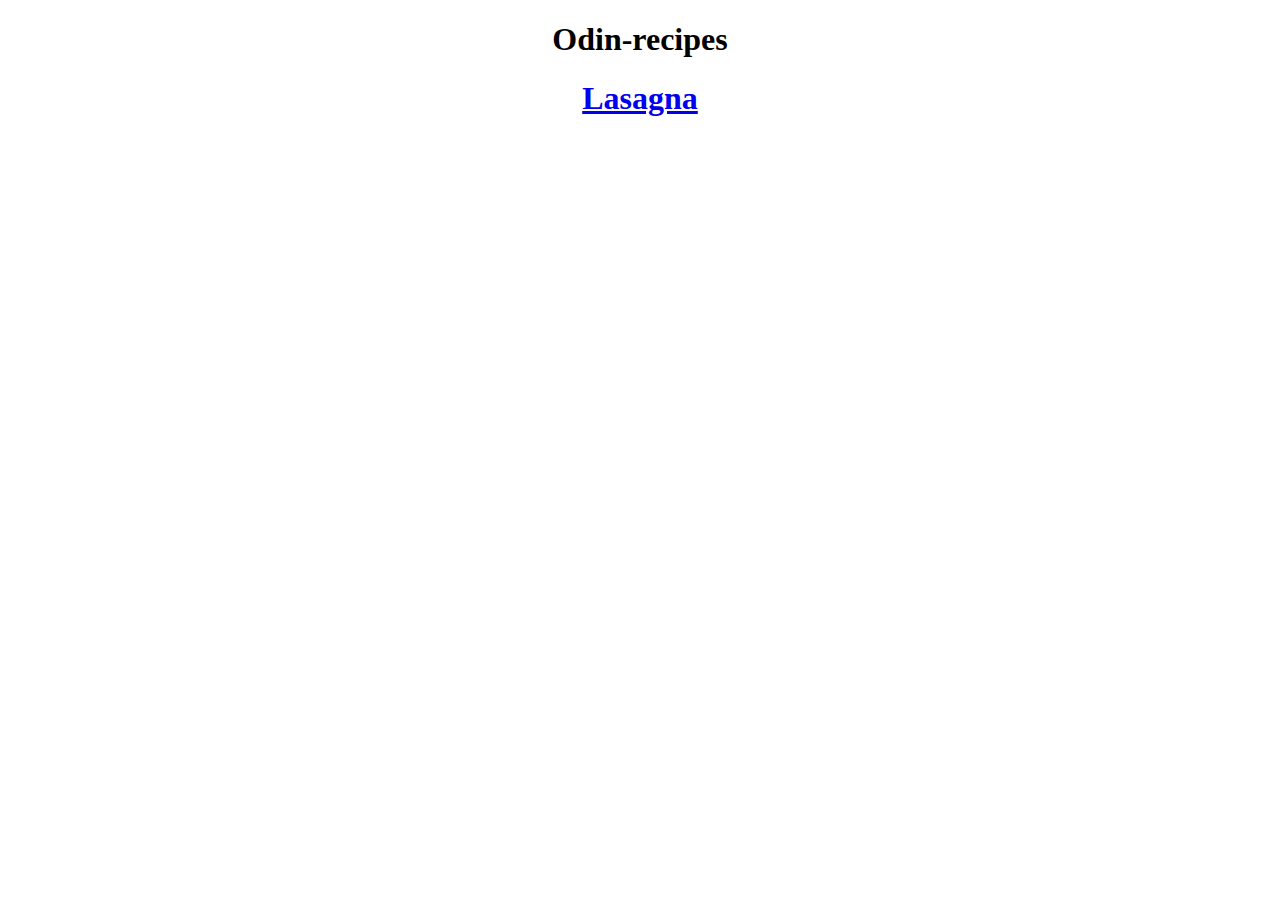
<file: index.html>
<!DOCTYPE html>
<html lang="en">
<head>
    <meta charset="UTF-8">
    <meta name="viewport" content="width=device-width, initial-scale=1.0">
    <title>Odin-recipes</title>
</head>
<body>
   <center> <h1>Odin-recipes</h1>
    <lu>
        <h1><li><a href="../odin-recipes/lasagna.html">Lasagna</a></li></h1>
    
</body>
</html>
</file>
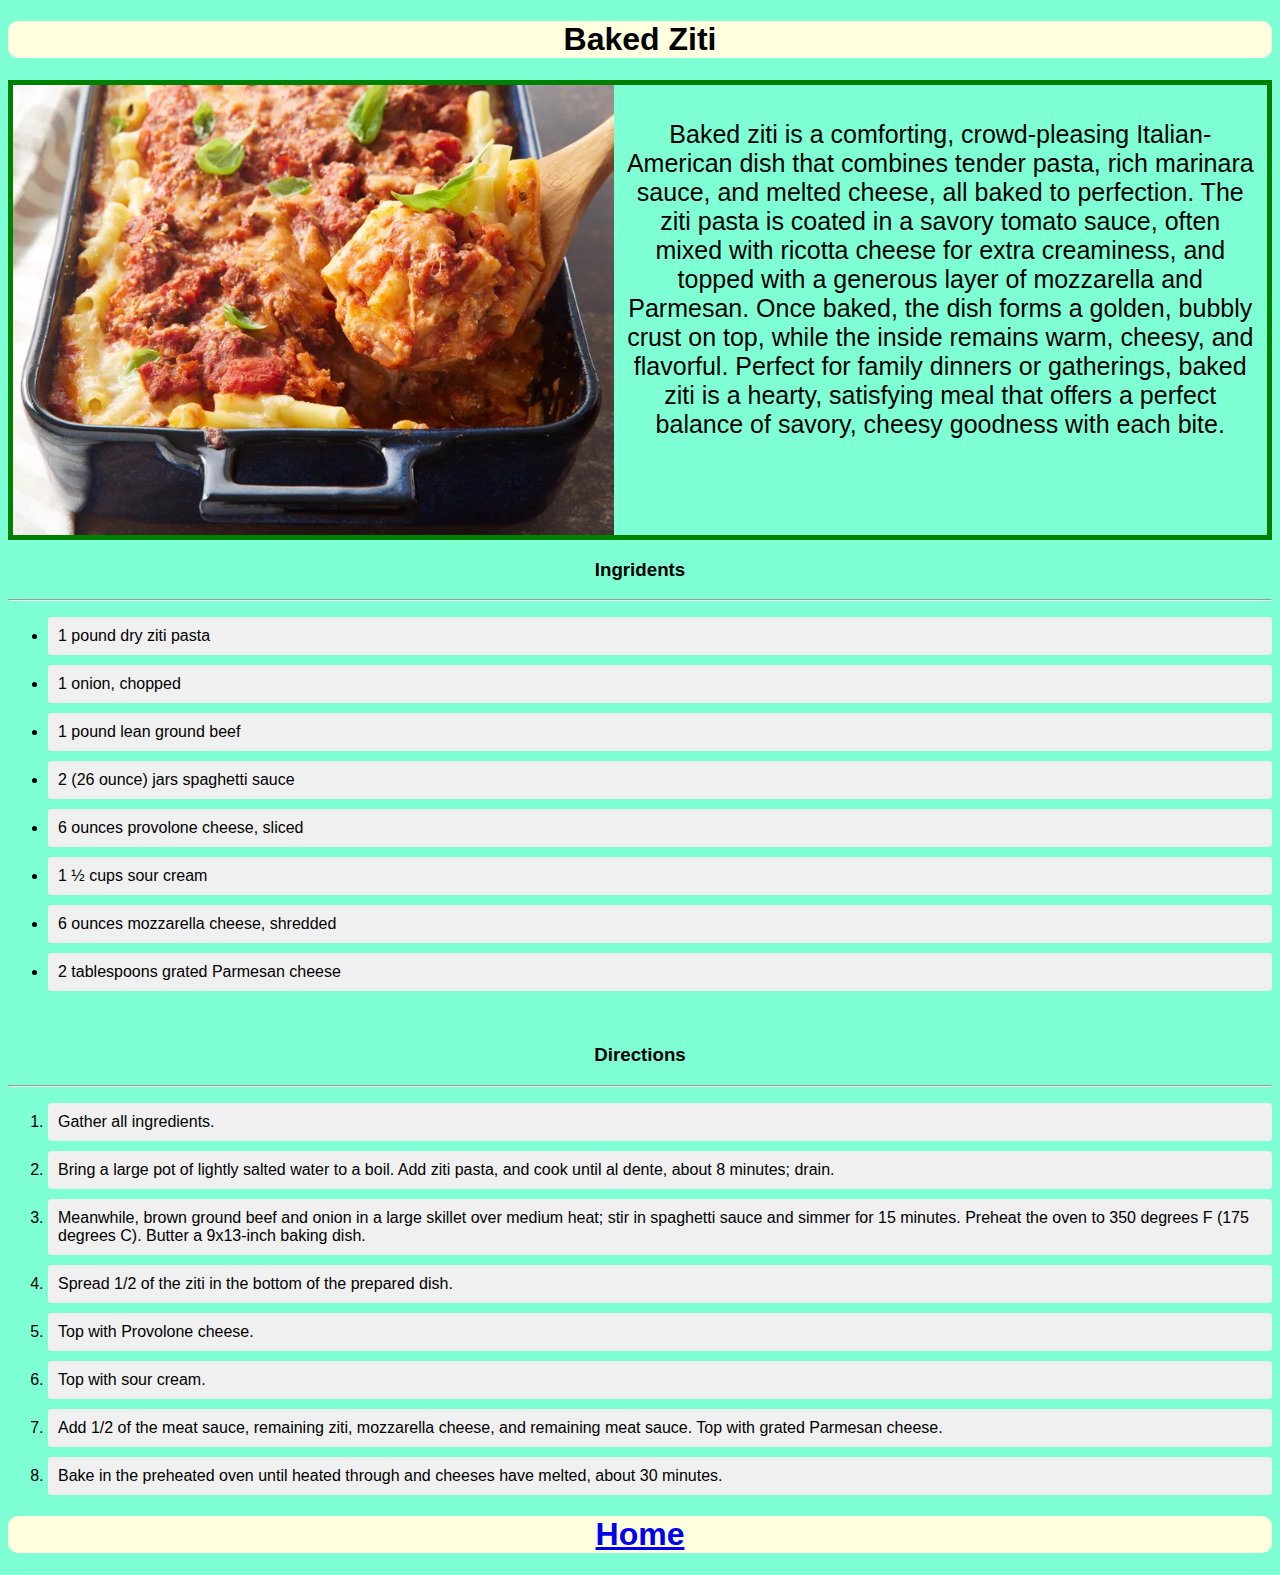
<file: Baked Ziti.html>
<!DOCTYPE html>
<html lang="en">
<head>
    <meta charset="UTF-8">
    <meta name="viewport" content="width=device-width, initial-scale=1.0">
    <title>Baked Ziti</title>
    <link rel="stylesheet" href="html.css">
</head>
<body>
   <Center><h1>Baked Ziti</h1>
    <div class="media">
        <div class="image">
    <img src="Images\Baked Ziti.webp">
        </div>
        <div class="content">
    <p>Baked ziti is a comforting, crowd-pleasing Italian-American dish that combines tender pasta, rich marinara sauce, and melted cheese, all baked to perfection. The ziti pasta is coated in a savory tomato sauce, often mixed with ricotta cheese for extra creaminess, and topped with a generous layer of mozzarella and Parmesan. Once baked, the dish forms a golden, bubbly crust on top, while the inside remains warm, cheesy, and flavorful. Perfect for family dinners or gatherings, baked ziti is a hearty, satisfying meal that offers a perfect balance of savory, cheesy goodness with each 
        bite.</p>
        </div>
    </div>
        <h3>Ingridents</h3><hr></Center>
        <div class="container">
        <ul class="my-list">
            <li>1 pound dry ziti pasta</li>
            <li>1 onion, chopped</li>
            <li>1 pound lean ground beef</li>
            <li>2 (26 ounce) jars spaghetti sauce</li>
            <li>6 ounces provolone cheese, sliced</li>
            <li>1 ½ cups sour cream</li>
            <li>6 ounces mozzarella cheese, shredded</li>
            <li>2 tablespoons grated Parmesan cheese</li>
        </ul>
        </div><br>
        <center><h3>Directions</h3><hr></center>
        <div class="container">
        <ol class="my-list">
            <li>Gather all ingredients.</li>
            <li>Bring a large pot of lightly salted water to a boil. Add ziti pasta, and cook until al dente, about 8 minutes; drain.</li>
            <li>Meanwhile, brown ground beef and onion in a large skillet over medium heat; stir in spaghetti sauce and simmer for 15 minutes. Preheat the oven to 350 degrees F (175 degrees C). Butter a 9x13-inch baking dish.</li>
            <li>Spread 1/2 of the ziti in the bottom of the prepared dish.</li>
            <li>Top with Provolone cheese.</li>
            <li>Top with sour cream.</li>
            <li>Add 1/2 of the meat sauce, remaining ziti, mozzarella cheese, and remaining meat sauce. Top with grated Parmesan cheese.</li>
            <li>Bake in the preheated oven until heated through and cheeses have melted, about 30 minutes.</li>
        </ol></div>
        <center><h1><a href="recipes.html">Home</a></h1></center>



</body>
</html>
</file>
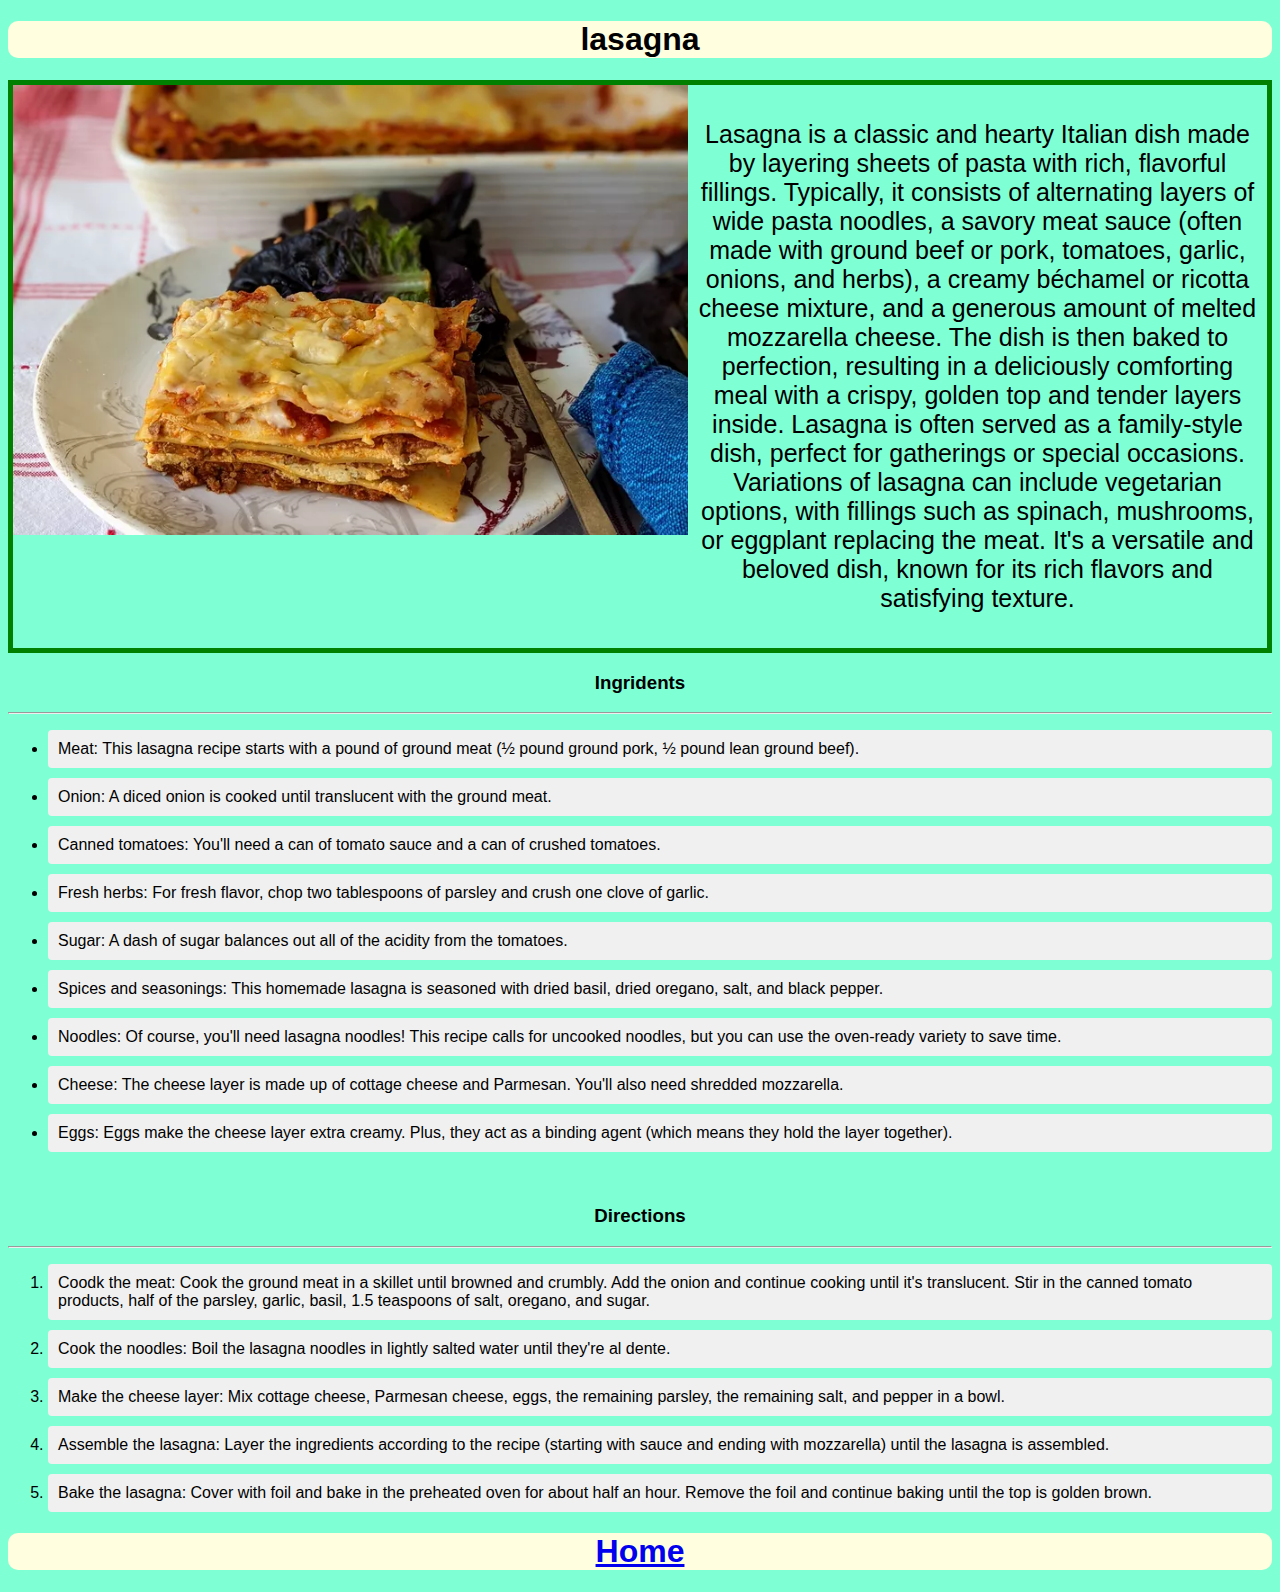
<file: lasagna.html>
<!DOCTYPE html>
<html lang="en">
<head>
    <meta charset="UTF-8">
    <meta name="viewport" content="width=device-width, initial-scale=1.0">
    <title>lasagna</title>
    <link rel="stylesheet" href="html.css">
</head>
<body>
    <center><h1>lasagna</h1>
        <div class="media">
            <div class="image">
        <img src="../Images/lasagna.webp">
            </div>
            <div class="content">
        <p>Lasagna is a classic and hearty Italian dish made by layering sheets of pasta with rich, flavorful fillings. Typically, it consists of alternating layers of wide pasta noodles, a savory meat sauce (often made with ground beef or pork, tomatoes, garlic, onions, and herbs), a creamy béchamel or ricotta cheese mixture, and a generous amount of melted mozzarella cheese. The dish is then baked to perfection, resulting in a deliciously comforting meal with a crispy, golden top and tender layers inside. Lasagna is often served as a family-style dish, perfect for gatherings or special occasions. Variations of lasagna can include vegetarian options, with fillings such as spinach, mushrooms, or eggplant replacing the meat. It's a versatile and beloved dish, known for its rich flavors and satisfying 
            texture.</p>
            </div>
        </div>
            <h3>Ingridents</h3><hr></center>
            <div class="container">
            <ul class="my-list">
                <li>Meat: This lasagna recipe starts with a pound of ground meat (½ pound ground pork, ½ pound lean ground beef).</li>
                <li>Onion: A diced onion is cooked until translucent with the ground meat.</li>
                <li>Canned tomatoes: You'll need a can of tomato sauce and a can of crushed tomatoes.</li>
                <li>Fresh herbs: For fresh flavor, chop two tablespoons of parsley and crush one clove of garlic.</li>
                <li>Sugar: A dash of sugar balances out all of the acidity from the tomatoes.</li>
                <li>Spices and seasonings: This homemade lasagna is seasoned with dried basil, dried oregano, salt, and black pepper.</li>
                <li>Noodles: Of course, you'll need lasagna noodles! This recipe calls for uncooked noodles, but you can use the oven-ready variety to save time.</li>
                <li>Cheese: The cheese layer is made up of cottage cheese and Parmesan. You'll also need shredded mozzarella.</li>
                <li>Eggs: Eggs make the cheese layer extra creamy. Plus, they act as a binding agent (which means they hold the layer together).</li>
            </ul></div><br>
            <center><h3>Directions</h3><hr></center>
            <div class="container">
            <ol class="my-list">
                <li>Coodk the meat: Cook the ground meat in a skillet until browned and crumbly. Add the onion and continue cooking until it's translucent. Stir in the canned tomato products, half of the parsley, garlic, basil, 1.5 teaspoons of salt, oregano, and sugar.</li>
                <li>Cook the noodles: Boil the lasagna noodles in lightly salted water until they're al dente.</li>
                <li>Make the cheese layer: Mix cottage cheese, Parmesan cheese, eggs, the remaining parsley, the remaining salt, and pepper in a bowl.</li>
                <li>Assemble the lasagna: Layer the ingredients according to the recipe (starting with sauce and ending with mozzarella) until the lasagna is assembled.</li>
                <li>Bake the lasagna: Cover with foil and bake in the preheated oven for about half an hour. Remove the foil and continue baking until the top is golden brown.</li>
            </ol></div>
            <center><h1><a href="recipes.html">Home</a></h1></center>



</body>
</html>
</file>
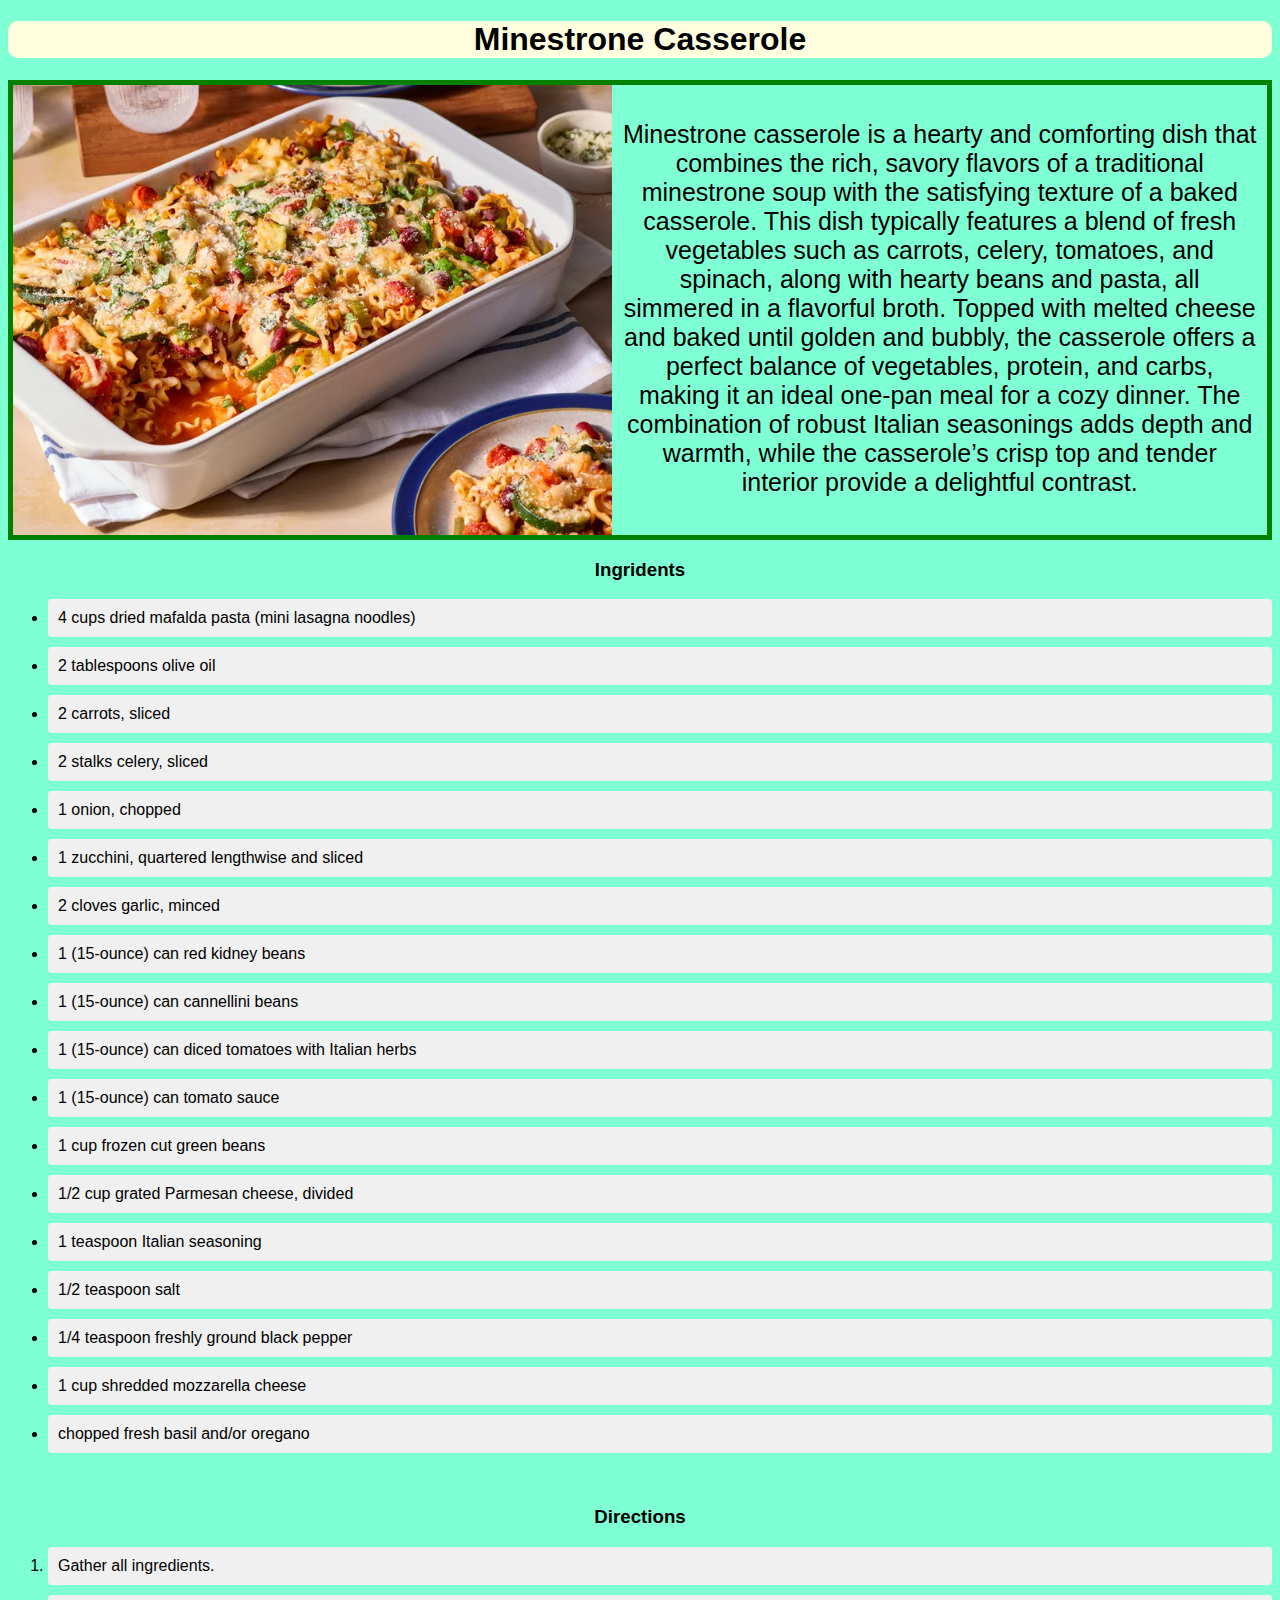
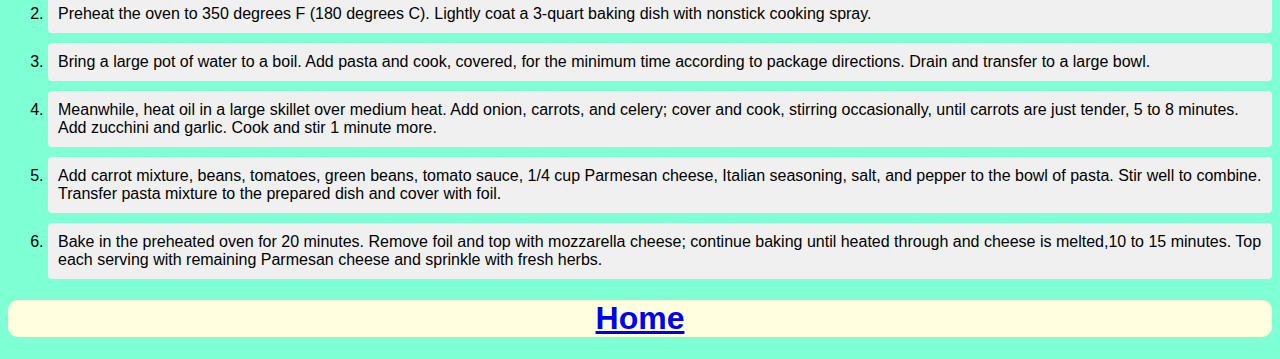
<file: Minestrone Casserole.html>
<!DOCTYPE html>
<html lang="en">
<head>
    <meta charset="UTF-8">
    <meta name="viewport" content="width=device-width, initial-scale=1.0">
    <title>Minestrone Casserole</title>
    <link rel="stylesheet" href="html.css">
</head>
<body>
   <center> <h1>Minestrone Casserole</h1>
    <div class="media">
        <div class="image">
        <img src="../Images/Minestrone Casserole.webp">
    </div>
    <div class="content">
        <p>Minestrone casserole is a hearty and comforting dish that combines the rich, savory flavors of a traditional minestrone soup with the satisfying texture of a baked casserole. This dish typically features a blend of fresh vegetables such as carrots, celery, tomatoes, and spinach, along with hearty beans and pasta, all simmered in a flavorful broth. Topped with melted cheese and baked until golden and bubbly, the casserole offers a perfect balance of vegetables, protein, and carbs, making it an ideal one-pan meal for a cozy dinner. The combination of robust Italian seasonings adds depth and warmth, while the casserole’s crisp top and tender interior provide a delightful 
            contrast.</p>
        </div>
    </div>
            <h3>Ingridents</h3></center>
            <div class="container"><ul class="my-list">
                <li>4 cups dried mafalda pasta (mini lasagna noodles)</li>
                <li>2 tablespoons olive oil</li>
                <li>2 carrots, sliced</li>
                <li>2 stalks celery, sliced</li>
                <li>1 onion, chopped</li>
                <li>1 zucchini, quartered lengthwise and sliced</li>
                <li>2 cloves garlic, minced</li>
                <li>1 (15-ounce) can red kidney beans</li>
                <li>1 (15-ounce) can cannellini beans</li>
                <li>1 (15-ounce) can diced tomatoes with Italian herbs</li>
                <li>1 (15-ounce) can tomato sauce</li>
                <li>1 cup frozen cut green beans</li>
                <li>1/2 cup grated Parmesan cheese, divided</li>
                <li>1 teaspoon Italian seasoning</li>
                <li>1/2 teaspoon salt</li>
                <li>1/4 teaspoon freshly ground black pepper</li>
                <li>1 cup shredded mozzarella cheese</li>
                <li>chopped fresh basil and/or oregano</li>
            </ul></div><br>
            <center><h3>Directions</h3></center>
            <div class="container"><ol class="my-list">
                    <li>Gather all ingredients.</li>
                    <li>Preheat the oven to 350 degrees F (180 degrees C). Lightly coat a 3-quart baking dish with nonstick cooking spray.                    </li>
                    <li>Bring a large pot of water to a boil. Add pasta and cook, covered, for the minimum time according to package directions. Drain and transfer to a large bowl.</li>
                    <li>Meanwhile, heat oil in a large skillet over medium heat. Add onion, carrots, and celery; cover and cook, stirring occasionally, until carrots are just tender, 5 to 8 minutes. Add zucchini and garlic. Cook and stir 1 minute more.</li>
                    <li>Add carrot mixture, beans, tomatoes, green beans, tomato sauce, 1/4 cup Parmesan cheese, Italian seasoning, salt, and pepper to the bowl of pasta. Stir well to combine. Transfer pasta mixture to the prepared dish and cover with foil. </li>
                    <li>Bake in the preheated oven for 20 minutes. Remove foil and top with mozzarella cheese; continue baking until heated through and cheese is melted,10 to 15 minutes. Top each serving with remaining Parmesan cheese and sprinkle with fresh herbs.      </li>
                </ol></div>
                <center><h1><a href="recipes.html">Home</a></h1></center>


</body>
</html>
</file>
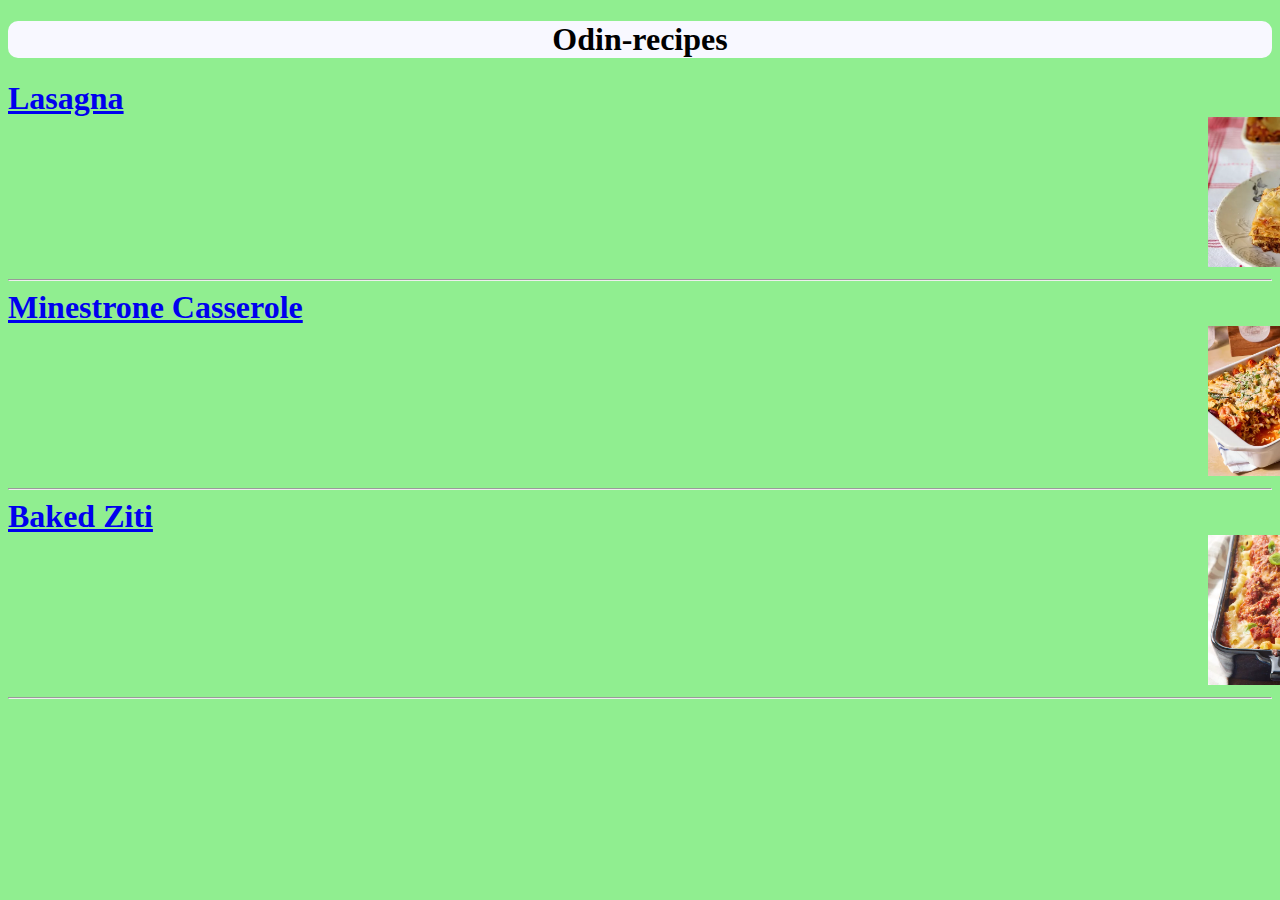
<file: Recipes.html>
<!DOCTYPE html>
<html lang="en">
<head>
    <meta charset="UTF-8">
    <meta name="viewport" content="width=device-width, initial-scale=1.0">
    <title>Odin-recipes</title>
    <style>
        body{
            background-color: lightgreen;
        }
        img{
            height: 150px;
            margin-left: 1200px;
        }
        H1{
            display: inline;
        }
        li{
            display: inline;
        }
        a:hover{
        color: brown;
        }
        a{
            
        }
        .a{
            margin-top: 100px;
        }
    </style>
</head>
<body>

   <center> <h1 style="display: block; background-color: ghostwhite; border-radius: 10px;">Odin-recipes</h1></center>
        <h1 class="a"><a href="lasagna.html">Lasagna</a></h1><a href="lasagna.html"><img src="../Images/lasagna.webp"><hr>
        <h1 class="a"><a href="Minestrone Casserole.html">Minestrone Casserole</a></h1><a href="Minestrone Casserole.html"><img src="../Images/Minestrone Casserole.webp"><hr>
        <h1 class="a"><a href="Baked Ziti.html">Baked Ziti</a><a href="Baked Ziti.html"></h1><img src="../Images/Baked Ziti.webp"><hr>
    
</body>
</html>
</file>
<file: html.css>
body{
  background-color: aquamarine;
  font-family: 'Franklin Gothic Medium', 'Arial Narrow', Arial, sans-serif;
}

h1{
  background-color: lightyellow;
  border-radius: 10px;
}

a:hover{
  color: red;
}

.container {
  
}
.my-list li {
  margin: 10px 0;
  background-color: #f0f0f0;
  padding: 10px;
  border-radius: 4px;
}

.media{
  border: 5px solid green;
  flex-wrap: wrap;
  display: flex;
  align-items: flex-start;
}

img{
  height: 450px;
  display: block;
  
}

.media .content{
  padding: 10px;
  flex: 1;
  font-size: 25px;
}
</file>
